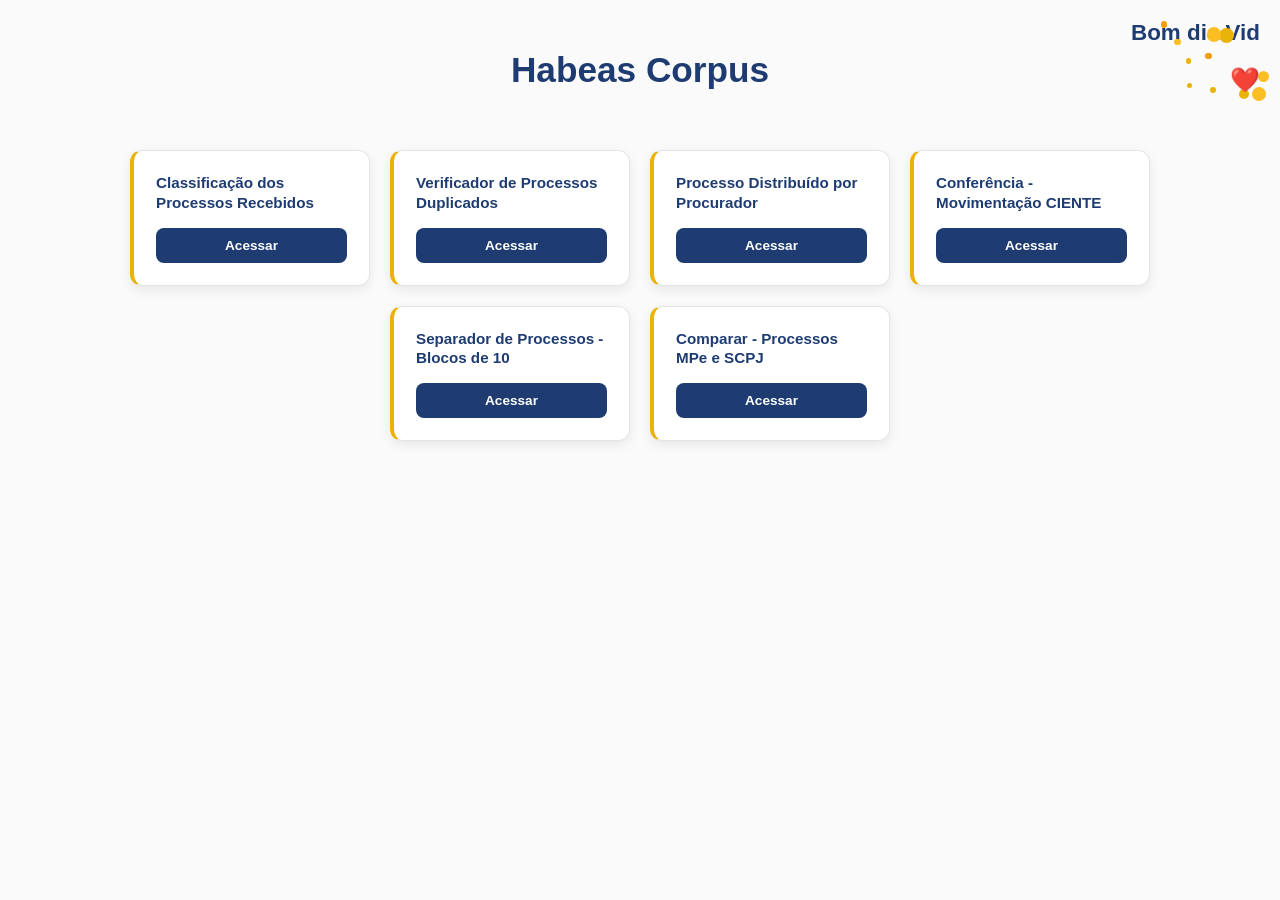
<file: index.html>
<!DOCTYPE html>
<html lang="pt-BR">
<head>
  <meta charset="UTF-8">
  <title>Painel de Acesso Interno</title>
  <style>
    :root {
      --primary: #1e3c72;
      --primary-dark: #16305c;
      --accent: #eab308;
      --accent-light: #fde047;
      --muted: #6b7280;
      --bg-page: #fafafa;
      --bg-card: #ffffff;
      --border: #e5e5e5;
    }

    * { margin: 0; padding: 0; box-sizing: border-box; }

    body {
      font-family: 'Inter', -apple-system, BlinkMacSystemFont, 'Segoe UI', sans-serif;
      background: var(--bg-page);
      text-align: center;
      padding: 50px 20px;
      min-height: 100vh;
      color: #333;
    }

    h1 {
      cursor: pointer;
      position: relative;
      display: inline-block;
      font-size: 2.2rem;
      color: var(--primary);
      margin-bottom: 40px;
      font-weight: 700;
    }

    h1::after {
      content: " ";
      position: absolute;
      bottom: -8px;
      left: 0;
      width: 0%;
      height: 3px;
      background: var(--accent);
      transition: width 0.3s;
    }

    h1:hover::after { width: 100%; }

    .natalia-container {
      position: fixed;
      top: 20px;
      right: 20px;
      z-index: 100;
      display: flex;
      flex-direction: column;
      align-items: flex-end;
      gap: 15px;
    }

    .natalia-flutuante {
      font-size: 1.4rem;
      font-weight: 700;
      color: var(--primary);
      animation: flutuar 3s ease-in-out infinite;
      opacity: 0;
      animation-fill-mode: forwards;
    }

    .estrelas {
      position: absolute;
      width: 100%;
      height: 100%;
      top: 0;
      left: 0;
    }

    .estrela {
      position: absolute;
      background-color: var(--accent);
      border-radius: 50%;
      animation: brilhar 2s infinite alternate;
    }

    .coracao {
      font-size: 1.5rem;
      animation: pulsar 1.5s ease-in-out infinite;
      margin-top: 5px;
      opacity: 0;
      animation-fill-mode: forwards;
    }

    .container {
      display: flex;
      flex-wrap: wrap;
      justify-content: center;
      gap: 20px;
      margin-top: 20px;
      perspective: 1000px;
      max-width: 1200px;
      margin-left: auto;
      margin-right: auto;
    }

    .card {
      background: var(--bg-card);
      padding: 22px;
      width: 240px;
      border-radius: 12px;
      box-shadow: 0 4px 12px rgba(0, 0, 0, 0.08);
      border: 1px solid var(--border);
      border-left: 4px solid var(--accent);
      transition: transform 0.3s, box-shadow 0.3s;
      opacity: 0;
      transform: translateY(30px);
      animation: aparecer 0.8s forwards;
      text-align: left;
    }

    .card:nth-child(1) { animation-delay: 0.2s; }
    .card:nth-child(2) { animation-delay: 0.4s; }
    .card:nth-child(3) { animation-delay: 0.6s; }

    .card:hover {
      transform: translateY(-8px);
      box-shadow: 0 12px 30px rgba(0, 0, 0, 0.15);
    }

    .card h3 {
      color: var(--primary);
      margin-bottom: 15px;
      font-size: 0.95rem;
      font-weight: 700;
      line-height: 1.3;
    }

    .card a {
      display: block;
      margin-top: 10px;
      text-decoration: none;
      color: #fff;
      background: var(--primary);
      padding: 10px;
      border-radius: 8px;
      transition: all 0.3s;
      font-weight: 600;
      font-size: 0.85rem;
      text-align: center;
    }

    .card a:hover {
      background: var(--accent);
      color: #1a1500;
      transform: scale(1.03);
    }

    .confete {
      position: fixed;
      width: 10px;
      height: 10px;
      opacity: 0;
      z-index: 99;
      pointer-events: none;
    }

    .mensagem-especial {
      position: fixed;
      bottom: 30px;
      left: 50%;
      transform: translateX(-50%);
      background: #fff;
      padding: 15px 25px;
      border-radius: 10px;
      box-shadow: 0 5px 25px rgba(0, 0, 0, 0.15);
      font-size: 1.1rem;
      color: var(--primary);
      font-weight: 700;
      z-index: 100;
      border: 2px solid var(--accent);
      opacity: 0;
      transition: opacity 0.3s;
    }

    .mensagem-especial.mostrar {
      animation: mostrarMensagem 3s forwards;
    }

    /* Botão oração - oculto
    .botao-oracao {
      display: inline-block;
      background: var(--primary);
      color: #fff;
      padding: 12px 30px;
      border-radius: 50px;
      font-size: 1rem;
      font-weight: 700;
      text-decoration: none;
      margin-top: 40px;
      border: 2px solid var(--accent);
      cursor: pointer;
      transition: all 0.3s;
      box-shadow: 0 6px 16px rgba(0, 0, 0, 0.12);
      position: relative;
      overflow: hidden;
      opacity: 0;
      animation: aparecerBotao 1s forwards;
      animation-delay: 1s;
    }

    .botao-oracao:hover {
      transform: translateY(-5px);
      box-shadow: 0 12px 25px rgba(0, 0, 0, 0.18);
      background: var(--primary-dark);
    }

    .modal-oracao {
      position: fixed;
      top: 0;
      left: 0;
      width: 100%;
      height: 100%;
      background: rgba(0, 0, 0, 0.7);
      display: flex;
      align-items: center;
      justify-content: center;
      z-index: 10000;
      padding: 20px;
      opacity: 0;
      animation: aparecerModal 0.5s forwards;
    }

    .conteudo-modal {
      background: var(--primary);
      color: var(--accent-light);
      padding: 40px;
      border-radius: 20px;
      max-width: 600px;
      border: 3px solid var(--accent);
      box-shadow: 0 20px 60px rgba(0, 0, 0, 0.4);
      text-align: center;
      transform: scale(0.9);
      animation: ampliarModal 0.5s forwards 0.3s;
    }
    */

    @keyframes flutuar {
      0%, 100% { transform: translateY(0); opacity: 1; }
      50% { transform: translateY(-10px); opacity: 1; }
    }

    @keyframes brilhar {
      0% { opacity: 0.3; transform: scale(0.8); }
      100% { opacity: 1; transform: scale(1); }
    }

    @keyframes pulsar {
      0% { transform: scale(1); opacity: 1; }
      50% { transform: scale(1.2); opacity: 1; }
      100% { transform: scale(1); opacity: 1; }
    }

    @keyframes aparecer {
      0% { opacity: 0; transform: translateY(30px); }
      100% { opacity: 1; transform: translateY(0); }
    }

    @keyframes aparecerBotao {
      0% { opacity: 0; transform: translateY(30px); }
      100% { opacity: 1; transform: translateY(0); }
    }

    @keyframes mostrarMensagem {
      0% { opacity: 0; transform: translateX(-50%) translateY(20px); }
      15% { opacity: 1; transform: translateX(-50%) translateY(0); }
      85% { opacity: 1; transform: translateX(-50%) translateY(0); }
      100% { opacity: 0; transform: translateX(-50%) translateY(20px); }
    }

    @keyframes voarConfete {
      0% { opacity: 1; transform: translateY(0) rotate(0deg); }
      100% { opacity: 0; transform: translateY(100vh) rotate(360deg); }
    }

    @keyframes aparecerModal {
      0% { opacity: 0; }
      100% { opacity: 1; }
    }

    @keyframes ampliarModal {
      0% { transform: scale(0.9); }
      100% { transform: scale(1); }
    }

    @keyframes cairPoeiraDourada {
      0% { transform: translateY(-100px) rotate(0deg); opacity: 0; }
      10% { opacity: 1; }
      100% { transform: translateY(100vh) rotate(360deg); opacity: 0; }
    }

    @media (max-width: 768px) {
      h1 { font-size: 1.6rem; }
      .card { width: 100%; max-width: 320px; }
    }
  </style>
</head>
<body>
  <div class="natalia-container">
    <div class="natalia-flutuante">Bom dia Vidaaa!</div>
    <div class="estrelas" id="estrelas"></div>
    <div class="coracao">❤️</div>
  </div>

  <h1 onclick="toggleExtrair()">Habeas Corpus</h1>

  <div class="container">

    <div class="card">
      <h3>Classificação dos Processos Recebidos</h3>
      <a href="recebidos-atualizados-cancelados.html" target="_blank">Acessar</a>
    </div>

    <div class="card">
      <h3>Verificador de Processos Duplicados</h3>
      <a href="duplicados.html" target="_blank">Acessar</a>
    </div>

    <div class="card">
      <h3>Processo Distribuído por Procurador</h3>
      <a href="distribuicao-por-pj.html" target="_blank">Acessar</a>
    </div>

    <div class="card">
      <h3>Conferência - Movimentação CIENTE</h3>
      <a href="separador-ciente.html" target="_blank">Acessar</a>
    </div>

    <div class="card">
      <h3>Separador de Processos - Blocos de 10</h3>
      <a href="blocos10.html" target="_blank">Acessar</a>
    </div>

    <div class="card">
      <h3>Comparar - Processos MPe e SCPJ</h3>
      <a href="Comparar-MPe-e-SCPJ.html" target="_blank">Acessar</a>
    </div>

  </div>

  <div id="mensagemDia" class="mensagem-especial">Tenha um dia Iluminado ✨</div>

  <!-- Botão Oração da manhã - oculto
  <button class="botao-oracao" onclick="fazerOracao()">
    Oração da manhã
  </button>
  -->

  <script>
    function toggleExtrair() {
      mostrarMensagemDia();
      criarConfetes();
    }

    function mostrarMensagemDia() {
      const mensagem = document.getElementById("mensagemDia");
      mensagem.classList.remove("mostrar");
      void mensagem.offsetWidth;
      mensagem.classList.add("mostrar");
      setTimeout(() => {
        mensagem.classList.remove("mostrar");
      }, 3000);
    }

    function criarEstrelasNatalia() {
      const estrelasContainer = document.getElementById('estrelas');
      const cores = ['#eab308', '#fbbf24', '#f59e0b', '#fde047', '#facc15'];

      for (let i = 0; i < 12; i++) {
        const estrela = document.createElement('div');
        estrela.classList.add('estrela');
        estrela.style.left = `${Math.random() * 100}%`;
        estrela.style.top = `${Math.random() * 100}%`;
        const tamanho = Math.random() * 10 + 5;
        estrela.style.width = `${tamanho}px`;
        estrela.style.height = `${tamanho}px`;
        estrela.style.backgroundColor = cores[Math.floor(Math.random() * cores.length)];
        estrela.style.animationDelay = `${Math.random() * 2}s`;
        estrelasContainer.appendChild(estrela);
      }
    }

    function criarConfetes() {
      const cores = ['#eab308', '#fbbf24', '#f59e0b', '#fde047', '#1e3c72', '#2a5298'];

      for (let i = 0; i < 50; i++) {
        const confete = document.createElement('div');
        confete.classList.add('confete');
        const posX = Math.random() * window.innerWidth;
        const cor = cores[Math.floor(Math.random() * cores.length)];
        const tamanho = Math.random() * 10 + 5;
        const duracao = Math.random() * 3 + 2;
        const atraso = Math.random() * 0.5;
        const forma = Math.random() > 0.5 ? '50%' : '0';

        confete.style.left = `${posX}px`;
        confete.style.top = `-20px`;
        confete.style.backgroundColor = cor;
        confete.style.width = `${tamanho}px`;
        confete.style.height = `${tamanho}px`;
        confete.style.borderRadius = forma;
        confete.style.animation = `voarConfete ${duracao}s ease-in ${atraso}s forwards`;

        document.body.appendChild(confete);
        setTimeout(() => confete.remove(), (duracao + atraso) * 1000);
      }
    }

    function entradaNatalia() {
      const nome = document.querySelector('.natalia-flutuante');
      let texto = nome.textContent;
      nome.textContent = '';
      let i = 0;
      const digitar = setInterval(() => {
        if (i < texto.length) {
          nome.textContent += texto.charAt(i);
          i++;
        } else {
          clearInterval(digitar);
        }
      }, 100);
    }

    /* Função Oração da manhã - oculta
    function fazerOracao() {
      const oracao = `Senhor Deus Todo-Poderoso,

Em nome de Jesus Cristo, clamo pela proteção do Salmo 91.
Cobre-me com Tuas asas poderosas,
Guarda-me em todos os meus caminhos,
Livra-me de todo mal e perigo.

Que Teus anjos me sustentem em suas mãos,
E que em Ti eu encontre meu refúgio e fortaleza.
Amém.`;

      const modal = document.createElement('div');
      modal.className = 'modal-oracao';

      const conteudoModal = document.createElement('div');
      conteudoModal.className = 'conteudo-modal';

      conteudoModal.innerHTML = `
        <h2 style="color: #fde047; margin-bottom: 30px;">Oração da manhã</h2>
        <div style="white-space: pre-line; font-size: 1.1rem; line-height: 1.6; margin-bottom: 30px; text-align: left;">${oracao}</div>
        <button onclick="fecharOracao()" style="
          background: #eab308;
          color: #1a1500;
          border: none;
          padding: 12px 30px;
          border-radius: 50px;
          font-size: 1rem;
          font-weight: bold;
          cursor: pointer;
          transition: all 0.3s;
        ">Amém</button>
      `;

      modal.appendChild(conteudoModal);
      document.body.appendChild(modal);

      for (let i = 0; i < 30; i++) {
        setTimeout(() => criarParticulaDourada(modal), i * 50);
      }
    }

    function fecharOracao() {
      const modal = document.querySelector('.modal-oracao');
      if (modal) modal.remove();
    }

    function criarParticulaDourada(container) {
      const particula = document.createElement('div');
      particula.style.position = 'absolute';
      particula.style.width = '8px';
      particula.style.height = '8px';
      particula.style.background = '#eab308';
      particula.style.borderRadius = '50%';
      particula.style.left = `${Math.random() * 100}%`;
      particula.style.top = '0';
      particula.style.animation = `cairPoeiraDourada ${Math.random() * 2 + 1}s linear forwards`;
      particula.style.boxShadow = '0 0 10px #eab308';
      container.appendChild(particula);
      setTimeout(() => { if (particula.parentNode) particula.remove(); }, 2000);
    }
    */

    document.addEventListener('DOMContentLoaded', function() {
      criarEstrelasNatalia();
      entradaNatalia();
      setTimeout(criarConfetes, 1000);
    });
  </script>
</body>
</html>
</file>
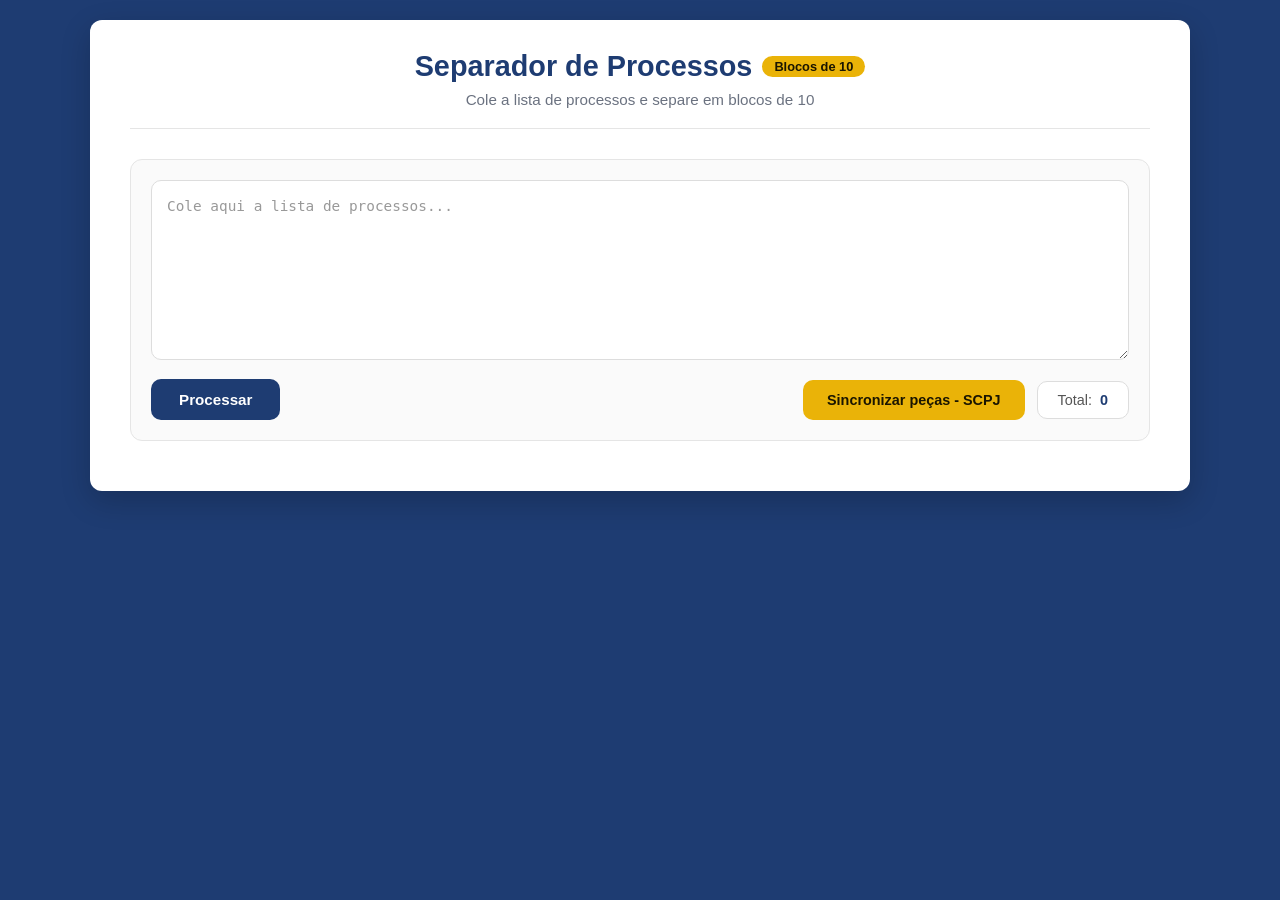
<file: blocos10.html>
<!DOCTYPE html>
<html lang="pt-BR">
<head>
    <meta charset="UTF-8" />
    <meta name="viewport" content="width=device-width, initial-scale=1.0"/>
    <title>Separador de Processos em Blocos de 10</title>
    <link rel="stylesheet" href="estilos-blocos.css">
</head>
<body>

<div class="container">

    <header>
        <h1>Separador de Processos <span class="badge">Blocos de 10</span></h1>
        <p class="subtitulo">Cole a lista de processos e separe em blocos de 10</p>
    </header>

    <div class="card-input">
        <textarea id="entrada" placeholder="Cole aqui a lista de processos..."></textarea>

        <div class="toolbar">
            <button class="btn-principal" onclick="processar()">
                Processar
            </button>
            <div class="toolbar-right">
                <a class="btn-secundario" href="https://aplicacao.mpmg.mp.br/scpj/f/t/gedoc/atualizarpecasman" target="_blank">
                    Sincronizar peças - SCPJ
                </a>
                <div class="total-badge">
                    Total: <strong id="contador">0</strong>
                </div>
            </div>
        </div>
    </div>

    <div id="saida" class="bloco-grid"></div>

</div>

<div id="toast" class="toast">Copiado!</div>

<script>
    function processar() {
        const entrada = document.getElementById("entrada");
        const texto = entrada.value;

        const regex = /\d\.\d{4}\.\d{2}\.\d{3}\-\d\/\d{3}|\d\.\d{4}\.\d{2}\.\d{3}\.\d-\d\/\d{3}|\d\.\d{4}\.\d{2}\.\d{3}\.\d{3}\-\d\/\d{3}/g;

        let processos = texto.match(regex) || [];

        document.getElementById("contador").textContent = processos.length;

        const saida = document.getElementById("saida");
        let html = "";

        for (let i = 0; i < processos.length; i += 10) {
            const bloco = processos.slice(i, i + 10).join(";");
            const numero = Math.floor(i / 10) + 1;
            const blocoEscapado = bloco.replace(/`/g, '\\`').replace(/\$/g, '\\$');

            html += `
                <div class="bloco">
                    <div class="bloco-header">
                        <span class="bloco-titulo">Bloco ${numero}</span>
                        <button class="btn-copy" onclick="copiar('${blocoEscapado}')">
                            Copiar
                        </button>
                    </div>
                    <div class="resultado">${bloco}</div>
                </div>
            `;
        }

        saida.innerHTML = html || `<p class="vazio">Nenhum processo encontrado.</p>`;
    }

    function copiar(texto) {
        navigator.clipboard.writeText(texto).then(mostrarToast).catch(() => {
            const area = document.createElement("textarea");
            area.value = texto;
            document.body.appendChild(area);
            area.select();
            document.execCommand("copy");
            document.body.removeChild(area);
            mostrarToast();
        });
    }

    function mostrarToast() {
        const toast = document.getElementById("toast");
        toast.classList.add("show");
        clearTimeout(window._toastTimer);
        window._toastTimer = setTimeout(() => toast.classList.remove("show"), 2000);
    }

    document.getElementById("entrada").addEventListener("keydown", function(e) {
        if ((e.ctrlKey || e.metaKey) && e.key === "Enter") processar();
    });
</script>

</body>
</html>
</file>
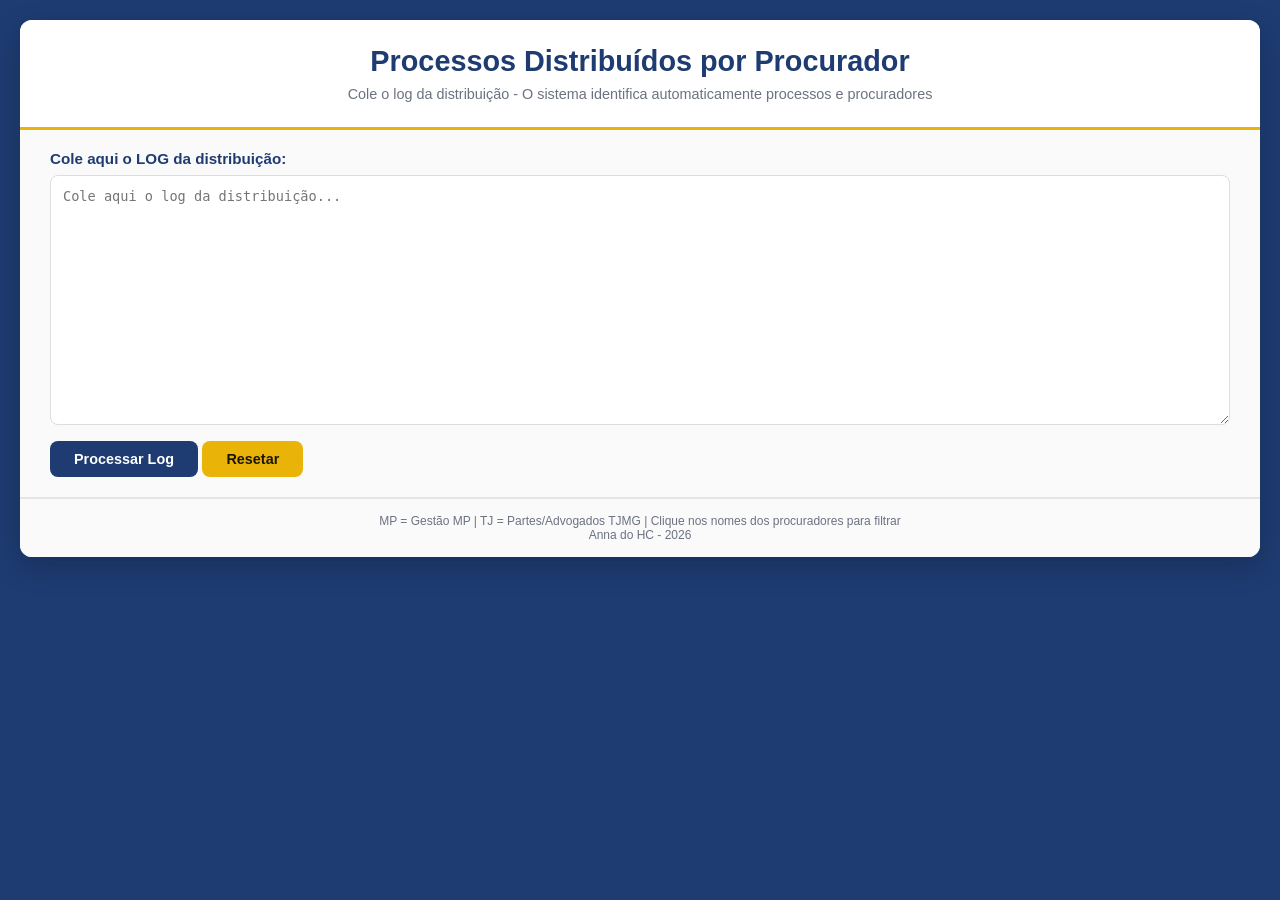
<file: distribuicao-por-pj.html>
<!DOCTYPE html>
<html lang="pt-br">
<head>
    <meta charset="UTF-8">
    <meta name="viewport" content="width=device-width, initial-scale=1.0">
    <title>Distribuidor de HC - Sistema Dinâmico</title>
    <style>
        :root {
            --primary: #1e3c72;
            --primary-dark: #16305c;
            --accent: #eab308;
            --accent-light: #fde047;
            --muted: #6b7280;
            --bg-page: #1e3c72;
            --bg-card: #ffffff;
            --bg-inner: #fafafa;
            --border: #e5e5e5;
            --danger: #b03a2e;
            --ok: #2c7a4b;
        }

        * {
            box-sizing: border-box;
            margin: 0;
            padding: 0;
        }

        body {
            font-family: 'Inter', -apple-system, BlinkMacSystemFont, 'Segoe UI', sans-serif;
            background: var(--bg-page);
            padding: 20px;
            color: #333;
        }

        .container {
            max-width: 1600px;
            margin: 0 auto;
        }

        .card {
            background: var(--bg-card);
            border-radius: 12px;
            box-shadow: 0 10px 30px rgba(0, 0, 0, 0.2);
            margin-bottom: 20px;
            overflow: hidden;
        }

        .header {
            background: var(--bg-card);
            color: var(--primary);
            padding: 25px 30px;
            border-bottom: 3px solid var(--accent);
            text-align: center;
        }

        .header h1 {
            margin: 0;
            font-size: 1.8rem;
            font-weight: 700;
        }

        .header p {
            margin: 8px 0 0;
            color: var(--muted);
            font-size: 0.9rem;
        }

        .log-area {
            padding: 20px 30px;
            border-bottom: 1px solid var(--border);
            background: var(--bg-inner);
        }

        .log-area label {
            font-weight: 600;
            display: block;
            margin-bottom: 8px;
            color: var(--primary);
            font-size: 0.95rem;
        }

        .log-textarea {
            width: 100%;
            height: 250px;
            padding: 12px;
            font-family: 'Consolas', 'Monaco', monospace;
            font-size: 0.85rem;
            border: 1px solid #ddd;
            border-radius: 8px;
            resize: vertical;
            background: #fff;
            color: #333;
            transition: 0.2s;
        }

        .log-textarea:focus {
            outline: none;
            border-color: var(--primary);
            box-shadow: 0 0 0 3px rgba(30, 60, 114, 0.1);
        }

        .btn-processar {
            background: var(--primary);
            color: white;
            border: none;
            padding: 10px 24px;
            border-radius: 8px;
            font-size: 0.9rem;
            font-weight: 700;
            cursor: pointer;
            margin-top: 12px;
            transition: 0.2s;
        }

        .btn-processar:hover {
            background: var(--primary-dark);
            transform: translateY(-1px);
        }

        .btn-exemplo {
            background: var(--accent);
            color: #1a1500;
        }

        .btn-exemplo:hover {
            background: var(--accent-light);
        }

        .stats-bar {
            background: var(--bg-inner);
            padding: 14px 20px;
            display: flex;
            gap: 12px;
            flex-wrap: wrap;
            font-size: 0.85rem;
            border-bottom: 1px solid var(--border);
        }

        .stat-item {
            background: #fff;
            padding: 6px 14px;
            border-radius: 20px;
            border: 1px solid var(--border);
            border-left: 3px solid var(--primary);
        }

        .stat-label {
            font-weight: 600;
            color: var(--primary);
        }

        .filtros {
            padding: 15px 20px;
            background: #fff;
            border-bottom: 1px solid var(--border);
            display: flex;
            gap: 15px;
            flex-wrap: wrap;
            align-items: center;
            justify-content: space-between;
        }

        .search-box {
            flex: 2;
            min-width: 200px;
        }

        .search-box input {
            width: 100%;
            padding: 10px 15px;
            border: 1px solid #ddd;
            border-radius: 8px;
            font-size: 0.9rem;
            transition: 0.2s;
        }

        .search-box input:focus {
            outline: none;
            border-color: var(--primary);
            box-shadow: 0 0 0 3px rgba(30, 60, 114, 0.1);
        }

        .filter-group select {
            padding: 10px 15px;
            border: 1px solid #ddd;
            border-radius: 8px;
            background: white;
            min-width: 250px;
            font-size: 0.9rem;
            cursor: pointer;
        }

        .filter-group select:focus {
            outline: none;
            border-color: var(--primary);
        }

        .procuradores-grid {
            padding: 15px 20px;
            background: var(--bg-inner);
            border-bottom: 1px solid var(--border);
            display: flex;
            flex-wrap: wrap;
            gap: 8px;
        }

        .procurador-chip {
            background: #fff;
            border: 1px solid var(--border);
            padding: 5px 12px;
            border-radius: 20px;
            font-size: 0.78rem;
            font-weight: 500;
            display: inline-flex;
            align-items: center;
            gap: 8px;
        }

        .procurador-chip span {
            cursor: pointer;
            color: var(--primary);
        }

        .procurador-chip span:hover {
            text-decoration: underline;
        }

        .procurador-chip button {
            background: var(--primary);
            color: white;
            border: none;
            border-radius: 6px;
            padding: 3px 10px;
            font-size: 0.7rem;
            font-weight: 600;
            cursor: pointer;
            transition: 0.2s;
        }

        .procurador-chip button:hover {
            background: var(--primary-dark);
        }

        .table-wrapper {
            overflow-x: auto;
            max-height: 500px;
            overflow-y: auto;
        }

        table {
            width: 100%;
            border-collapse: collapse;
        }

        th {
            background: var(--primary);
            padding: 12px;
            text-align: left;
            font-weight: 600;
            font-size: 0.78rem;
            color: #fff;
            text-transform: uppercase;
            letter-spacing: 0.03em;
            position: sticky;
            top: 0;
            z-index: 10;
        }

        td {
            padding: 10px 12px;
            border-bottom: 1px solid var(--border);
            font-size: 0.82rem;
        }

        tr:hover {
            background: rgba(30, 60, 114, 0.04);
        }

        .processo-num {
            font-family: 'Consolas', 'Monaco', monospace;
            font-weight: 600;
            color: var(--primary);
            white-space: nowrap;
        }

        .link-buttons {
            display: flex;
            gap: 6px;
            flex-wrap: wrap;
        }

        .btn-link {
            display: inline-flex;
            align-items: center;
            gap: 4px;
            padding: 4px 10px;
            border-radius: 6px;
            text-decoration: none;
            font-size: 0.72rem;
            font-weight: 600;
            transition: 0.2s;
        }

        .btn-mp {
            background: var(--primary);
            color: white;
        }
        .btn-mp:hover { background: var(--primary-dark); }

        .btn-tj {
            background: var(--accent);
            color: #1a1500;
        }
        .btn-tj:hover { background: var(--accent-light); }

        .badge-prior {
            background: var(--danger);
            color: white;
            padding: 2px 8px;
            border-radius: 20px;
            font-size: 0.68rem;
            font-weight: 600;
        }

        .no-results {
            text-align: center;
            padding: 40px;
            color: var(--muted);
        }

        .footer {
            padding: 15px 20px;
            background: var(--bg-inner);
            font-size: 0.75rem;
            color: var(--muted);
            text-align: center;
            border-top: 1px solid var(--border);
        }

        ::-webkit-scrollbar { width: 10px; height: 10px; }
        ::-webkit-scrollbar-track { background: #f0f0f0; border-radius: 10px; }
        ::-webkit-scrollbar-thumb {
            background: var(--primary);
            border-radius: 10px;
        }
        ::-webkit-scrollbar-thumb:hover { background: var(--primary-dark); }
    </style>
</head>
<body>
<div class="container">
    <div class="card">
        <div class="header">
            <h1>Processos Distribuídos por Procurador</h1>
            <p>Cole o log da distribuição - O sistema identifica automaticamente processos e procuradores</p>
        </div>

        <div class="log-area">
            <label>Cole aqui o LOG da distribuição:</label>
            <textarea id="logInput" class="log-textarea" placeholder="Cole aqui o log da distribuição..."></textarea>
            <div>
                <button class="btn-processar" onclick="processarLog()">Processar Log</button>
                <button class="btn-processar btn-exemplo" onclick="resetarSistema()">Resetar</button>
            </div>
        </div>

        <div id="resultados" style="display: none;">
            <div class="stats-bar" id="statsBar"></div>

            <div class="procuradores-grid" id="procuradoresGrid"></div>

            <div class="filtros">
                <div class="search-box">
                    <input type="text" id="searchInput" placeholder="Buscar por número do processo...">
                </div>
                <div class="filter-group">
                    <select id="procuradorFilter">
                        <option value="">Todos os procuradores</option>
                    </select>
                </div>
            </div>

            <div class="table-wrapper">
                <table id="processosTable">
                    <thead>
                        <tr>
                            <th>Nº Processo</th>
                            <th>Tipo</th>
                            <th>Prioridade</th>
                            <th>Procurador(a)</th>
                            <th>Links</th>
                        </tr>
                    </thead>
                    <tbody id="tableBody"></tbody>
                </table>
            </div>
        </div>

        <div class="footer">
            MP = Gestão MP | TJ = Partes/Advogados TJMG | Clique nos nomes dos procuradores para filtrar
            <br>Anna do HC - 2026
        </div>
    </div>
</div>

<script>
    let processos = [];

    function numeroParaLink(numero) {
        let limpo = numero.replace(/\./g, '').replace(/-/g, '').replace(/\//g, '');
        if (limpo.length > 17) limpo = limpo.substring(0, 17);
        while (limpo.length < 17) limpo = '0' + limpo;
        return limpo;
    }

    function gerarLinkMP(numero) {
        let numLimpo = numeroParaLink(numero);
        return `https://aplicacao.mpmg.mp.br/pareceres/processoParecerPesquisar.do?numProcessoCorrente=0${numLimpo}`;
    }

    function gerarLinkTJ(numero) {
        let numLimpo = numeroParaLink(numero);
        return `https://www4.tjmg.jus.br/juridico/sf/proc_partes_advogados2.jsp?listaProcessos=${numLimpo}`;
    }

    function normalizarProcurador(nome) {
        return nome
            .toUpperCase()
            .replace(/\s*-\s*HC/g, '')
            .replace(/\s*DEPEND/g, '')
            .replace(/\s*PREVEN.*/g, '')
            .replace(/\s*DILIG.*/g, '')
            .replace(/\d{4}-\d{2}-\d{2}.*/, '')
            .replace(/\s+/g, ' ')
            .trim();
    }

    function processarLog() {
        const logText = document.getElementById('logInput').value;
        if (!logText.trim()) {
            alert('Cole o log da distribuição primeiro!');
            return;
        }

        const linhas = logText.split('\n');
        processos = [];

        const regex = /(\d+\.\d+\.\d+\.\d+\.\d+-\d+\/\d+).*->\s*([A-Z\s\-]+)/i;

        for (let linha of linhas) {
            linha = linha.trim();
            if (!linha) continue;

            const match = linha.match(regex);
            if (match) {
                let numero = match[1];
                let tipo = "HABEAS CORPUS";
                let procurador = match[2];

                procurador = procurador.replace(/\s+\d{4}-\d{2}-\d{2}.*$/, '').trim();
                procurador = normalizarProcurador(procurador);

                let prioridade = tipo.toUpperCase().includes('RP') || linha.toUpperCase().includes('PRIOR:TRUE');

                processos.push({
                    numero: numero,
                    tipo: tipo,
                    prioridade: prioridade,
                    procurador: procurador
                });
            } else {
                const regexSimples = /(\d+\.\d+\.\d+\.\d+\.\d+-\d+\/\d+)\s*->\s*([A-Z\s]+(?:-?\s*HC)?)/i;
                const match2 = linha.match(regexSimples);
                if (match2) {
                    processos.push({
                        numero: match2[1],
                        tipo: "HABEAS CORPUS",
                        prioridade: false,
                        procurador: match2[2].replace(/\s+\d{4}-\d{2}-\d{2}.*$/, '').trim()
                    });
                }
            }
        }

        if (processos.length === 0) {
            alert('Nenhum processo identificado. Verifique se o log está no formato correto.\n\nFormato esperado:\n1.0000.26.XXX.X-XX/000 - TIPO -> NOME DO PROCURADOR');
            return;
        }

        document.getElementById('resultados').style.display = 'block';
        atualizarEstatisticas();
        popularFiltros();
        renderizarTabela();
    }

    function atualizarEstatisticas() {
        const totalProcessos = processos.length;
        const procuradoresUnicos = [...new Set(processos.map(p => p.procurador))];
        const totalProcuradores = procuradoresUnicos.length;
        const prioritarios = processos.filter(p => p.prioridade).length;

        let contagem = {};
        processos.forEach(p => {
            contagem[p.procurador] = (contagem[p.procurador] || 0) + 1;
        });

        let statsHtml = `
            <span class="stat-item"><span class="stat-label">Total de processos:</span> ${totalProcessos}</span>
            <span class="stat-item"><span class="stat-label">Procuradores:</span> ${totalProcuradores}</span>
            <span class="stat-item"><span class="stat-label">Prioritários:</span> ${prioritarios}</span>
            <span class="stat-item"><span class="stat-label">Data:</span> ${new Date().toLocaleDateString('pt-BR')}</span>
        `;

        let topProcurador = Object.entries(contagem).sort((a,b) => b[1] - a[1])[0];
        if (topProcurador) {
            statsHtml += `<span class="stat-item"><span class="stat-label">Mais processos:</span> ${topProcurador[0].substring(0,30)} (${topProcurador[1]})</span>`;
        }

        document.getElementById('statsBar').innerHTML = statsHtml;
    }

    function popularFiltros() {
        const procuradores = [...new Set(processos.map(p => p.procurador))].sort();

        const select = document.getElementById('procuradorFilter');
        select.innerHTML = '<option value="">Todos os procuradores</option>' +
            procuradores.map(p => `<option value="${p}">${p} (${processos.filter(pr => pr.procurador === p).length})</option>`).join('');

        const grid = document.getElementById('procuradoresGrid');

        grid.innerHTML = procuradores.map(p => {
            const qtd = processos.filter(pr => pr.procurador === p).length;
            return `
                <div class="procurador-chip">
                    <span onclick="filtrarPorProcurador('${p}')">
                        ${p.length > 30 ? p.substring(0,27)+'...' : p} (${qtd})
                    </span>
                    <button onclick="copiarProcessos('${p}')">Copiar</button>
                </div>
            `;
        }).join('');
    }

    function filtrarPorProcurador(nome) {
        const select = document.getElementById('procuradorFilter');
        select.value = nome;
        renderizarTabela();
        document.querySelector('.table-wrapper').scrollIntoView({ behavior: 'smooth', block: 'start' });
    }

    function copiarProcessos(procurador) {
        const lista = processos
            .filter(p => p.procurador === procurador)
            .map(p => p.numero)
            .join('\n');

        navigator.clipboard.writeText(lista)
            .then(() => {
                alert(`Copiado!\n\n${lista.split('\n').length} processos de:\n${procurador}`);
            })
            .catch(() => {
                alert('Erro ao copiar');
            });
    }

    function resetarSistema() {
        if (!confirm('Deseja realmente resetar tudo?')) return;

        processos = [];
        document.getElementById('logInput').value = '';
        document.getElementById('searchInput').value = '';
        document.getElementById('procuradorFilter').innerHTML = '<option value="">Todos</option>';
        document.getElementById('tableBody').innerHTML = '';
        document.getElementById('statsBar').innerHTML = '';
        document.getElementById('procuradoresGrid').innerHTML = '';
        document.getElementById('resultados').style.display = 'none';
    }

    function renderizarTabela() {
        const filtroTexto = document.getElementById('searchInput').value.toLowerCase();
        const filtroProcurador = document.getElementById('procuradorFilter').value;

        let filtrados = processos.filter(p => {
            let matchTexto = filtroTexto === '' || p.numero.toLowerCase().includes(filtroTexto);
            let matchProcurador = filtroProcurador === '' || p.procurador === filtroProcurador;
            return matchTexto && matchProcurador;
        });

        const tbody = document.getElementById('tableBody');

        if (filtrados.length === 0) {
            tbody.innerHTML = '<tr><td colspan="5" class="no-results">Nenhum processo encontrado para este filtro</td></tr>';
            return;
        }

        tbody.innerHTML = filtrados.map(p => `
            <tr>
                <td class="processo-num">${p.numero}</td>
                <td>${p.tipo}</td>
                <td style="text-align:center">${p.prioridade ? '<span class="badge-prior">Prioritário</span>' : '—'}</td>
                <td><strong>${p.procurador}</strong></td>
                <td>
                    <div class="link-buttons">
                        <a href="${gerarLinkMP(p.numero)}" target="_blank" class="btn-link btn-mp" title="Abrir pareceres MP">MP</a>
                        <a href="${gerarLinkTJ(p.numero)}" target="_blank" class="btn-link btn-tj" title="Abrir partes/advogados TJ">TJ</a>
                    </div>
                </td>
            </tr>
        `).join('');
    }

    document.getElementById('searchInput').addEventListener('input', () => renderizarTabela());
    document.getElementById('procuradorFilter').addEventListener('change', () => renderizarTabela());
</script>
</body>
</html>
</file>
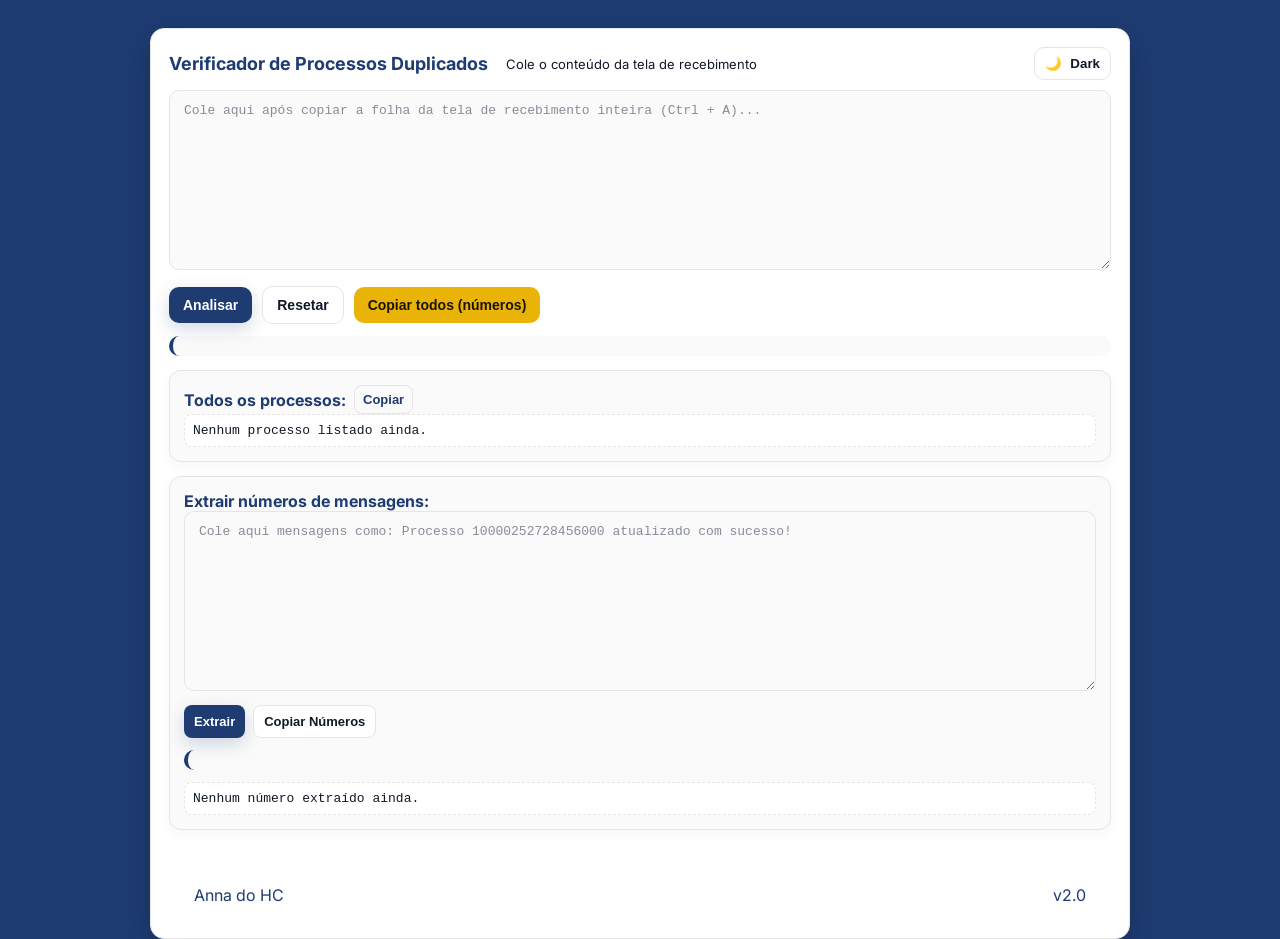
<file: duplicados.html>
<!DOCTYPE html>
<html lang="pt-BR">
<head>
  <meta charset="UTF-8" />
  <title>Verificador de Processos Duplicados — Light / Dark</title>

  <link href="https://fonts.googleapis.com/css2?family=Inter:wght@400;500;600;700&display=swap" rel="stylesheet">

  <style>
    :root{
      --primary-color: #1e3c72;
      --secondary-color: #2a5298;
      --accent-color: #eab308;
      --warning-color: #f59e0b;
      --error-color: #b03a2e;

      --bg-page: #1e3c72;
      --surface: #ffffff;
      --muted: #6b7280;
      --text: #111827;
      --border-color: #e5e5e5;
      --shadow: 0 10px 30px rgba(0,0,0,0.2);
      --pre-bg: #fafafa;
      --btn-ghost-bg: #ffffff;
    }

    @media (prefers-color-scheme: dark) {
      :root {
        --primary-color: #eab308;
        --secondary-color: #ca8a04;
        --accent-color: #fde047;
        --bg-page: #0f0a00;
        --surface: #1e1b04;
        --muted: #a8a29e;
        --text: #fefce8;
        --border-color: rgba(234, 179, 8, 0.3);
        --shadow: 0 25px 50px -12px rgba(0, 0, 0, 0.5);
        --pre-bg: #14120a;
        --btn-ghost-bg: #14120a;
      }
    }

    :root[data-theme="dark"] {
      --primary-color: #eab308;
      --secondary-color: #ca8a04;
      --accent-color: #fde047;
      --bg-page: #0f0a00;
      --surface: #1e1b04;
      --muted: #a8a29e;
      --text: #fefce8;
      --border-color: rgba(234, 179, 8, 0.3);
      --shadow: 0 25px 50px -12px rgba(0, 0, 0, 0.5);
      --pre-bg: #14120a;
      --btn-ghost-bg: #14120a;
    }

    *{box-sizing: border-box;margin:0;padding:0}
    html,body{height:100%}
    body {
      font-family: 'Inter', system-ui, -apple-system, "Segoe UI", Roboto, "Helvetica Neue", Arial;
      margin: 0;
      min-height: 100vh;
      background: var(--bg-page);
      color: var(--text);
      display: flex;
      justify-content: center;
      align-items: flex-start;
      padding: 28px;
    }

    .wrap {
      width: 100%;
      max-width: 980px;
      background: var(--surface);
      border-radius: 14px;
      padding: 18px;
      box-shadow: var(--shadow);
      position: relative;
      border: 1px solid var(--border-color);
    }

    header.header {
      display:flex;
      gap:12px;
      align-items:center;
      justify-content:space-between;
      margin-bottom:10px;
    }

    .title {
      display:flex;
      gap:12px;
      align-items:center;
    }

    h2 {
      font-size: 18px;
      margin: 0;
      color: var(--primary-color);
      display: flex;
      align-items: center;
      gap: 8px;
    }

    .theme-toggle {
      display:inline-flex;
      align-items:center;
      gap:8px;
      padding:8px 10px;
      border-radius:10px;
      background: var(--btn-ghost-bg);
      border: 1px solid var(--border-color);
      cursor: pointer;
      color: var(--text);
      font-weight:600;
    }

    .theme-toggle:active { transform: translateY(1px) }

    textarea {
      width: 100%;
      min-height: 180px;
      padding: 12px 14px;
      border-radius: 10px;
      border: 1.5px solid var(--border-color);
      font-family: ui-monospace, "SFMono-Regular", Menlo, Monaco, monospace;
      font-size: 13px;
      resize: vertical;
      background: var(--pre-bg);
      color: var(--text);
      transition: box-shadow .18s, border-color .18s, background .18s;
    }

    textarea::placeholder { color: var(--muted); opacity: 0.8; }

    textarea:focus{
      outline: none;
      border-color: var(--accent-color);
      box-shadow: 0 6px 18px rgba(234,179,8,0.15);
    }

    .topo {
      margin-top: 12px;
      display:flex;
      gap:10px;
      flex-wrap:wrap;
      align-items:center;
    }

    .btn {
      padding: 10px 14px;
      border-radius: 10px;
      border: none;
      cursor: pointer;
      font-weight: 600;
      font-size: 14px;
      transition: transform .14s ease, box-shadow .14s;
      display: inline-flex;
      align-items: center;
      gap:8px;
    }
    .btn:active{ transform: translateY(1px); }

    .btn-primary {
      background: var(--primary-color);
      color: white;
      box-shadow: 0 6px 18px rgba(30,60,114,0.2);
    }
    :root[data-theme="dark"] .btn-primary,
    @media (prefers-color-scheme: dark) {
      /* nada */
    }
    .btn-primary:hover { background: var(--secondary-color); }

    .btn-ghost {
      background: var(--btn-ghost-bg);
      color: var(--text);
      border: 1px solid var(--border-color);
    }
    .btn-ghost:hover { border-color: var(--primary-color); color: var(--primary-color); }

    .btn-success {
      background: var(--accent-color);
      color: #1a1500;
    }
    .btn-success:hover { filter: brightness(1.1); }

    .small-btn { font-size: 13px; padding: 8px 10px; border-radius: 8px; }

    .bloco {
      background: var(--pre-bg);
      padding: 14px;
      margin-top: 14px;
      border-radius: 12px;
      box-shadow: 0 4px 14px rgba(15,23,42,0.04);
      border: 1px solid var(--border-color);
    }

    pre {
      white-space: pre-wrap;
      word-break: break-word;
      margin: 0;
      font-size: 13px;
      background: var(--surface);
      padding: 8px;
      border-radius: 8px;
      border: 1px dashed var(--border-color);
      color: var(--text);
    }

    .info {
      margin: 12px 0;
      font-size: 14px;
      background: var(--pre-bg);
      padding: 10px;
      border-radius: 10px;
      border-left: 4px solid var(--primary-color);
      color: var(--muted);
      white-space: pre-line;
    }

    .fixo {
      position: fixed;
      top: 24px;
      right: 24px;
      width: 340px;
      max-height: 360px;
      overflow: auto;
      background: var(--surface);
      border: 1px solid var(--border-color);
      border-radius: 10px;
      padding: 12px;
      box-shadow: 0 12px 40px rgba(2,6,23,0.2);
      z-index: 999;
      transition: transform .18s ease, opacity .18s;
    }

    .fixo h3 { margin:0 0 10px 0; font-size:16px; color: var(--error-color); display:flex; justify-content:space-between; align-items:center; gap:8px; }
    .copiar {
      font-size: 12px;
      padding: 6px 10px;
      border-radius: 8px;
      border: none;
      cursor: pointer;
      background: var(--primary-color);
      color: white;
    }
    .copiar:hover { background: var(--secondary-color); }

    .copy-inline {
      float: right;
      background: transparent;
      border: 1px solid var(--border-color);
      padding: 6px 8px;
      border-radius: 8px;
      cursor: pointer;
      color: var(--primary-color);
      font-weight: 600;
    }

    .hidden { display: none !important; opacity: 0; transform: translateY(6px); }

    @media (max-width: 880px){
      .fixo { position: static; width: 100%; max-height: 260px; margin-top: 12px; }
      body { padding: 16px; }
    }

    .footer {
      margin-top: 40px;
      display: flex;
      justify-content: center;
    }

    .footer-content {
      width: 100%;
      max-width: 1400px;
      padding: 15px 25px;
      border-radius: 16px;
      display: flex;
      justify-content: space-between;
      align-items: center;
      color: var(--primary-color);
    }

    .footer-left,
    .footer-right {
      display: flex;
      align-items: center;
      gap: 10px;
    }

    .footer-left i { color: var(--error-color); }
    .footer-right i { color: var(--accent-color); }
  </style>
</head>
<body>
  <div class="wrap" id="wrap">
    <header class="header">
      <div class="title">
        <h2>Verificador de Processos Duplicados</h2>
        <div class="muted" style="font-size:13px;margin-left:6px;">Cole o conteúdo da tela de recebimento</div>
      </div>

      <div>
        <button id="themeToggle" class="theme-toggle" aria-pressed="false" title="Alternar tema">
          <span id="themeIcon">🌙</span>
          <span id="themeLabel">Dark</span>
        </button>
      </div>
    </header>

    <textarea id="entrada" placeholder="Cole aqui após copiar a folha da tela de recebimento inteira (Ctrl + A)..."></textarea>

    <div class="topo">
      <button class="btn btn-primary" onclick="analisar()">Analisar</button>
      <button id="resetButton" class="btn btn-ghost" onclick="resetForm()">Resetar</button>
      <button class="btn btn-success" onclick="copiarTodos()">Copiar todos (números)</button>
    </div>

    <div class="info" id="info"></div>

    <!-- BLOCO FIXO DOS DUPLICADOS -->
    <div class="fixo hidden" id="fixoDuplicados" aria-live="polite">
      <h3>Duplicados <button class="copiar" onclick="copiarDuplicados()">Copiar</button></h3>
      <pre id="duplicados">Nenhum duplicado encontrado.</pre>
    </div>

    <!-- BLOCO LISTA COMPLETA -->
    <div class="bloco" aria-live="polite">
      <h2 style="font-size:16px; color:var(--primary-color);">Todos os processos:
        <button class="copy-inline small-btn" onclick="copiarTodos()">Copiar</button>
      </h2>
      <pre id="unicos">Nenhum processo listado ainda.</pre>
    </div>

    <!-- EXTRAÇÃO DE MENSAGENS -->
    <div class="bloco">
      <h2 style="font-size:16px; color:var(--primary-color);">Extrair números de mensagens:</h2>

      <textarea id="entradaMensagens" placeholder="Cole aqui mensagens como: Processo 10000252728456000 atualizado com sucesso!"></textarea>

      <div style="margin-top:10px;display:flex;gap:8px;flex-wrap:wrap;">
        <button class="btn btn-primary small-btn" onclick="extrairMensagens()">Extrair</button>
        <button class="btn btn-ghost small-btn" onclick="copiarMensagens()">Copiar Números</button>
      </div>

      <div class="info" id="infoMensagens"></div>
      <pre id="saidaMensagens">Nenhum número extraído ainda.</pre>
    </div>

    <footer class="footer">
      <div class="footer-content">
        <div class="footer-left">
          <span>Anna do HC</span>
        </div>
        <div class="footer-right">
          <span>v2.0</span>
        </div>
      </div>
    </footer>

  </div>

  <script>
    const root = document.documentElement;
    const themeToggle = document.getElementById('themeToggle');
    const themeIcon = document.getElementById('themeIcon');
    const themeLabel = document.getElementById('themeLabel');

    function applyTheme(theme) {
      if (theme === 'dark') {
        root.setAttribute('data-theme', 'dark');
        themeIcon.textContent = '☀️';
        themeLabel.textContent = 'Light';
        themeToggle.setAttribute('aria-pressed', 'true');
      } else {
        root.removeAttribute('data-theme');
        themeIcon.textContent = '🌙';
        themeLabel.textContent = 'Dark';
        themeToggle.setAttribute('aria-pressed', 'false');
      }
    }

    (function initTheme() {
      const saved = localStorage.getItem('vc_theme');
      if (saved === 'dark') {
        applyTheme('dark');
      } else if (saved === 'light') {
        applyTheme('light');
      } else {
        const prefersDark = window.matchMedia && window.matchMedia('(prefers-color-scheme: dark)').matches;
        applyTheme(prefersDark ? 'dark' : 'light');
      }
    })();

    themeToggle.addEventListener('click', () => {
      const current = root.getAttribute('data-theme') === 'dark' ? 'dark' : 'light';
      const next = current === 'dark' ? 'light' : 'dark';
      applyTheme(next);
      localStorage.setItem('vc_theme', next);
    });

    let duplicadosNumeros = [];
    let numerosExtraidos = [];

    function analisar() {
      const texto = document.getElementById("entrada").value || "";
      const regex = /\d{1,2}\.\d{4}\.\d{2}\.\d{3}\.\d{3}-\d\/\d{3}/g;
      const encontrados = texto.match(regex) || [];

      const contagem = {};
      encontrados.forEach(num => {
        contagem[num] = (contagem[num] || 0) + 1;
      });

      const unicos = Object.keys(contagem);
      duplicadosNumeros = unicos.filter(num => contagem[num] > 1);

      const total = encontrados.length;
      const duplicadosTotal = duplicadosNumeros.reduce((acc, num) => acc + (contagem[num] - 1), 0);
      const infoTexto = `
Total colado: ${total}
Processos únicos: ${unicos.length}
Duplicados: ${duplicadosNumeros.length} (${duplicadosTotal} repetições)
      `;
      document.getElementById("info").innerText = infoTexto.trim();

      const todos = unicos.length > 0 ? unicos.map(num => `${num} (x${contagem[num]})`).join("\n") : "Nenhum processo listado ainda.";
      document.getElementById("unicos").innerText = todos;

      if (duplicadosNumeros.length > 0) {
        const duplicadosTexto = duplicadosNumeros.map(num => `${num} (x${contagem[num]})`).join("\n");
        document.getElementById("duplicados").innerText = duplicadosTexto;
        document.getElementById("fixoDuplicados").classList.remove('hidden');
      } else {
        document.getElementById("duplicados").innerText = "Nenhum duplicado encontrado.";
        document.getElementById("fixoDuplicados").classList.add('hidden');
      }

      const infoEl = document.getElementById("info");
      if (infoEl) infoEl.scrollIntoView({behavior: 'smooth', block: 'center'});
    }

    function copiarDuplicados() {
      if (!Array.isArray(duplicadosNumeros) || duplicadosNumeros.length === 0) {
        alert("Não há duplicados para copiar.");
        return;
      }
      const limpos = duplicadosNumeros.map(n => n.replace(/\D/g, ""));
      const texto = limpos.join("\n");
      navigator.clipboard.writeText(texto).then(() => {
        alert("Duplicados copiados (apenas números)!");
      }).catch(()=>{ alert("Falha ao copiar."); });
    }

    function resetForm() {
      document.getElementById("entrada").value = "";
      document.getElementById("entradaMensagens").value = "";
      document.getElementById("info").innerText = "";
      document.getElementById("unicos").innerText = "Nenhum processo listado ainda.";
      document.getElementById("duplicados").innerText = "Nenhum duplicado encontrado.";
      document.getElementById("saidaMensagens").innerText = "Nenhum número extraído ainda.";
      document.getElementById("infoMensagens").innerText = "";
      document.getElementById("fixoDuplicados").classList.add('hidden');

      duplicadosNumeros = [];
      numerosExtraidos = [];

      window.scrollTo({top: 0, behavior: 'smooth'});
    }

    function extrairMensagens() {
      const texto = document.getElementById("entradaMensagens").value || "";
      const encontrados = texto.match(/\d{5,}/g) || [];
      numerosExtraidos = Array.from(encontrados);

      if (numerosExtraidos.length > 0) {
        document.getElementById("saidaMensagens").innerText = numerosExtraidos.join("\n");
        document.getElementById("infoMensagens").innerText = `Total de números extraídos: ${numerosExtraidos.length}`;
      } else {
        document.getElementById("saidaMensagens").innerText = "Nenhum número encontrado.";
        document.getElementById("infoMensagens").innerText = "";
      }
    }

    function copiarMensagens() {
      if (!Array.isArray(numerosExtraidos) || numerosExtraidos.length === 0) {
        alert("Nenhum número para copiar.");
        return;
      }
      navigator.clipboard.writeText(numerosExtraidos.join("\n")).then(() => {
        alert("Números copiados!");
      }).catch(()=>{ alert("Falha ao copiar."); });
    }

    function copiarTodos() {
      const texto = document.getElementById("unicos").innerText;
      if (!texto || texto.trim()==="" || texto.includes("Nenhum processo")) {
        alert("Não há processos para copiar.");
        return;
      }
      const somenteNumeros = texto.split("\n").map(linha => linha.split(" ")[0]);
      navigator.clipboard.writeText(somenteNumeros.join("\n")).then(() => {
        alert("Todos os números copiados (sem contagem)!");
      }).catch(()=>{ alert("Falha ao copiar."); });
    }
  </script>
</body>
</html>
</file>
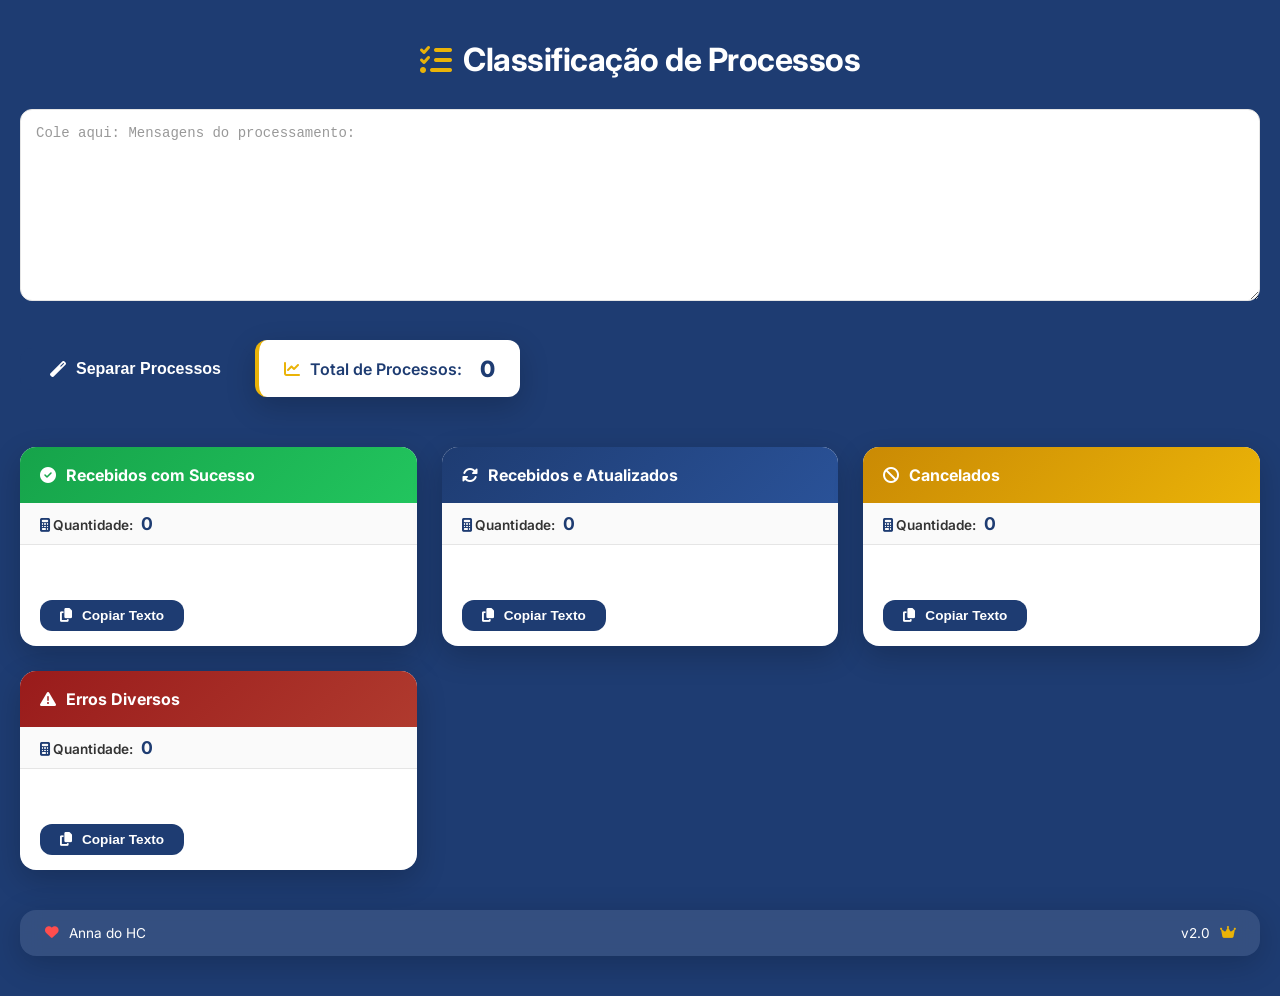
<file: recebidos-atualizados-cancelados.html>
<!DOCTYPE html>
<html lang="pt-br">
<head>
  <meta charset="UTF-8">
  <meta name="viewport" content="width=device-width, initial-scale=1.0">
  <title>Classificação de Processos</title>
  <link href="https://fonts.googleapis.com/css2?family=Inter:wght@300;400;500;600;700&display=swap" rel="stylesheet">
  <link rel="stylesheet" href="https://cdnjs.cloudflare.com/ajax/libs/font-awesome/6.4.0/css/all.min.css">

  <style>
    :root {
      --primary: #1e3c72;
      --primary-dark: #16305c;
      --accent: #eab308;
      --accent-light: #fde047;
      --muted: #6b7280;
      --bg-page: #1e3c72;
      --bg-card: #ffffff;
      --bg-inner: #fafafa;
      --border: #e5e5e5;
      --ok: #2c7a4b;
      --danger: #b03a2e;
      --warning: #a06a10;
    }

    * {
      margin: 0;
      padding: 0;
      box-sizing: border-box;
    }

    body {
      font-family: 'Inter', sans-serif;
      background: var(--bg-page);
      min-height: 100vh;
      padding: 40px 20px;
      color: #333;
    }

    .main-container {
      max-width: 1400px;
      margin: 0 auto;
    }

    h1 {
      text-align: center;
      font-size: 2rem;
      font-weight: 700;
      color: #fff;
      margin-bottom: 30px;
      letter-spacing: -0.5px;
      display: flex;
      align-items: center;
      justify-content: center;
      gap: 12px;
    }

    h1 i {
      color: var(--accent);
    }

    textarea {
      width: 100%;
      padding: 15px;
      border: 1px solid var(--border);
      border-radius: 12px;
      font-family: 'Consolas', monospace;
      font-size: 14px;
      resize: vertical;
      transition: all 0.3s ease;
      margin-bottom: 15px;
      background: #fff;
      color: #333;
    }

    textarea::placeholder { color: #999; }

    textarea:focus {
      outline: none;
      border-color: var(--primary);
      box-shadow: 0 0 0 3px rgba(30, 60, 114, 0.1);
    }

    button {
      background: var(--primary);
      color: white;
      border: none;
      padding: 12px 30px;
      border-radius: 12px;
      font-size: 1rem;
      font-weight: 700;
      cursor: pointer;
      transition: all 0.3s ease;
      display: inline-flex;
      align-items: center;
      gap: 10px;
    }

    button:hover {
      background: var(--primary-dark);
      transform: translateY(-2px);
      box-shadow: 0 10px 20px rgba(30, 60, 114, 0.3);
    }

    h3 {
      background: #fff;
      padding: 15px 25px;
      border-radius: 12px;
      margin: 20px 0;
      display: inline-flex;
      align-items: center;
      gap: 10px;
      box-shadow: 0 10px 30px rgba(0, 0, 0, 0.2);
      border-left: 4px solid var(--accent);
      font-size: 1rem;
      font-weight: 600;
      color: var(--primary);
    }

    h3 i {
      color: var(--accent);
    }

    #total-geral {
      font-size: 1.4rem;
      font-weight: 800;
      color: var(--primary);
      margin-left: 8px;
    }

    .container {
      display: grid;
      grid-template-columns: repeat(auto-fit, minmax(320px, 1fr));
      gap: 25px;
      margin-top: 30px;
    }

    .box {
      background: var(--bg-card);
      border-radius: 16px;
      overflow: hidden;
      box-shadow: 0 10px 30px rgba(0, 0, 0, 0.2);
      transition: transform 0.3s ease, box-shadow 0.3s ease;
    }

    .box:hover {
      transform: translateY(-5px);
      box-shadow: 0 20px 40px rgba(0, 0, 0, 0.3);
    }

    .box h2 {
      padding: 18px 20px;
      margin: 0;
      font-size: 1rem;
      font-weight: 700;
      display: flex;
      align-items: center;
      gap: 10px;
      color: #fff;
    }

    #recebidos h2 {
      background: linear-gradient(135deg, #16a34a, #22c55e);
    }

    #atualizados h2 {
      background: linear-gradient(135deg, #1e3c72, #2a5298);
    }

    #cancelados h2 {
      background: linear-gradient(135deg, #ca8a04, #eab308);
    }

    #erros h2 {
      background: linear-gradient(135deg, #991b1b, #b03a2e);
    }

    .contador {
      padding: 10px 20px;
      background: var(--bg-inner);
      font-weight: 600;
      color: #333;
      border-bottom: 1px solid var(--border);
      font-size: 0.85rem;
    }

    .contador i { color: var(--primary); }

    .contador span {
      color: var(--primary);
      font-size: 1.1rem;
      margin-left: 5px;
      font-weight: 700;
    }

    pre {
      padding: 20px;
      margin: 0;
      font-family: 'Consolas', monospace;
      font-size: 12px;
      color: #333;
      white-space: pre-wrap;
      word-wrap: break-word;
      line-height: 1.6;
      max-height: 400px;
      overflow-y: auto;
      background: #fff;
    }

    pre::-webkit-scrollbar { width: 8px; }
    pre::-webkit-scrollbar-track { background: #f1f1f1; border-radius: 10px; }
    pre::-webkit-scrollbar-thumb {
      background: var(--primary);
      border-radius: 10px;
    }
    pre::-webkit-scrollbar-thumb:hover { background: var(--primary-dark); }

    .box button {
      margin: 15px 20px;
      padding: 8px 20px;
      background: var(--primary);
      font-size: 0.85rem;
    }

    .box button:hover {
      background: var(--primary-dark);
    }

    .footer {
      margin-top: 40px;
      display: flex;
      justify-content: center;
    }

    .footer-content {
      width: 100%;
      max-width: 1400px;
      padding: 15px 25px;
      border-radius: 16px;
      display: flex;
      justify-content: space-between;
      align-items: center;
      color: #fff;
      background: rgba(255, 255, 255, 0.1);
      backdrop-filter: blur(10px);
      box-shadow: 0 8px 32px rgba(0, 0, 0, 0.2);
    }

    .footer-left,
    .footer-right {
      display: flex;
      align-items: center;
      gap: 10px;
      font-size: 0.85rem;
    }

    .footer-left i { color: #ff4d4d; }
    .footer-right i { color: var(--accent); }

    @media (max-width: 768px) {
      body { padding: 20px; }
      h1 { font-size: 1.5rem; }
      .container { grid-template-columns: 1fr; gap: 20px; }
    }
  </style>
</head>
<body>
<div class="main-container">
  <h1>
    <i class="fas fa-tasks"></i> Classificação de Processos
  </h1>

  <textarea id="texto-processos" placeholder="Cole aqui: Mensagens do processamento:" rows="10"></textarea>

  <br>
  <button onclick="separarProcessos()">
    <i class="fas fa-magic"></i> Separar Processos
  </button>

  <h3>
    <i class="fas fa-chart-line"></i> Total de Processos:
    <span id="total-geral">0</span>
  </h3>

  <div class="container">
    <div class="box" id="recebidos">
      <h2><i class="fas fa-check-circle"></i> Recebidos com Sucesso</h2>
      <div class="contador">
        <i class="fas fa-calculator"></i> Quantidade: <span id="cont-recebidos">0</span>
      </div>
      <pre></pre>
      <button onclick="copiarTextoPorContainer(this)">
        <i class="fas fa-copy"></i> Copiar Texto
      </button>
    </div>

    <div class="box" id="atualizados">
      <h2><i class="fas fa-sync-alt"></i> Recebidos e Atualizados</h2>
      <div class="contador">
        <i class="fas fa-calculator"></i> Quantidade: <span id="cont-atualizados">0</span>
      </div>
      <pre></pre>
      <button onclick="copiarTextoPorContainer(this)">
        <i class="fas fa-copy"></i> Copiar Texto
      </button>
    </div>

    <div class="box" id="cancelados">
      <h2><i class="fas fa-ban"></i> Cancelados</h2>
      <div class="contador">
        <i class="fas fa-calculator"></i> Quantidade: <span id="cont-cancelados">0</span>
      </div>
      <pre></pre>
      <button onclick="copiarTextoPorContainer(this)">
        <i class="fas fa-copy"></i> Copiar Texto
      </button>
    </div>

    <div class="box" id="erros">
      <h2><i class="fas fa-exclamation-triangle"></i> Erros Diversos</h2>
      <div class="contador">
        <i class="fas fa-calculator"></i> Quantidade: <span id="cont-erros">0</span>
      </div>
      <pre></pre>
      <button onclick="copiarTextoPorContainer(this)">
        <i class="fas fa-copy"></i> Copiar Texto
      </button>
    </div>
  </div>

  <footer class="footer">
    <div class="footer-content">
      <div class="footer-left">
        <i class="fas fa-heart"></i>
        <span>Anna do HC</span>
      </div>
      <div class="footer-right">
        <span>v2.0</span>
        <i class="fas fa-crown"></i>
      </div>
    </div>
  </footer>
</div>

<script>
function copiarTextoPorContainer(botao) {
  const pre = botao.parentElement.querySelector("pre");
  const texto = pre ? pre.innerText : "Nenhum texto encontrado.";
  navigator.clipboard.writeText(texto)
    .then(() => alert("Texto copiado!"))
    .catch(err => alert("Erro ao copiar: " + err));
}

function contarTodos() {
  const tipos = ['recebidos', 'atualizados', 'cancelados', 'erros'];
  let total = 0;

  tipos.forEach(tipo => {
    const pre = document.querySelector("#" + tipo + " pre");
    const texto = pre ? pre.innerText : "";
    const numeros = texto.match(/\b\d{17}\b/g);
    const quantidade = numeros ? numeros.length : 0;
    document.getElementById('cont-' + tipo).textContent = quantidade;
    total += quantidade;
  });

  document.getElementById('total-geral').textContent = total;
}

function separarProcessos() {
  const texto = document.getElementById("texto-processos").value;
  const linhas = texto.split('\n');

  const recebidos = [];
  const atualizados = [];
  const cancelados = [];
  const erros = [];

  linhas.forEach(linha => {
    if (linha.includes("recebido com sucesso")) {
      recebidos.push(linha);
    } else if (linha.includes("atualizado com sucesso")) {
      atualizados.push(linha);
    } else if (linha.includes("Cancelado") || linha.includes("cancelado") || linha.includes("Erro no recebimento")) {
      if (linha.includes("-")) {
        cancelados.push(linha);
      } else {
        erros.push(linha);
      }
    }
  });

  document.querySelector("#recebidos pre").textContent = recebidos.join("\n");
  document.querySelector("#atualizados pre").textContent = atualizados.join("\n");
  document.querySelector("#cancelados pre").textContent = cancelados.join("\n");
  document.querySelector("#erros pre").textContent = erros.join("\n");

  contarTodos();
}

contarTodos();
</script>
</body>
</html>
</file>
<file: estilos-blocos.css>
:root {
    --primary: #1e3c72;
    --primary-dark: #16305c;
    --accent: #eab308;
    --accent-light: #fde047;
    --light: #fefce8;
    --muted: #6b7280;
    --bg-page: #1e3c72;
    --bg-card: #ffffff;
    --bg-inner: #fafafa;
    --border: #e5e5e5;
}

* {
    margin: 0;
    padding: 0;
    box-sizing: border-box;
    font-family: 'Inter', -apple-system, BlinkMacSystemFont, 'Segoe UI', sans-serif;
}

body {
    min-height: 100vh;
    background: var(--bg-page);
    color: #333;
    padding: 20px;
}

.container {
    max-width: 1100px;
    margin: 0 auto;
    background: var(--bg-card);
    border-radius: 12px;
    padding: 30px 40px;
    box-shadow: 0 10px 30px rgba(0, 0, 0, 0.2);
}

header {
    text-align: center;
    margin-bottom: 30px;
    padding-bottom: 20px;
    border-bottom: 1px solid var(--border);
}

h1 {
    font-size: 1.8rem;
    font-weight: 700;
    color: var(--primary);
    margin-bottom: 8px;
    display: flex;
    align-items: center;
    justify-content: center;
    gap: 10px;
    flex-wrap: wrap;
}

.badge {
    background: var(--accent);
    color: #1a1500;
    padding: 3px 12px;
    border-radius: 30px;
    font-size: 0.8rem;
    font-weight: 700;
}

.subtitulo {
    color: var(--muted);
    font-size: 0.95rem;
}

.card-input {
    background: var(--bg-inner);
    border: 1px solid var(--border);
    border-radius: 12px;
    padding: 20px;
    margin-bottom: 20px;
}

textarea {
    width: 100%;
    min-height: 180px;
    padding: 15px;
    font-size: 0.9rem;
    font-family: 'Consolas', 'Monaco', monospace;
    border: 1px solid #ddd;
    border-radius: 10px;
    background: #fff;
    color: #333;
    resize: vertical;
    line-height: 1.5;
    transition: 0.2s;
}

textarea::placeholder { color: #999; }

textarea:focus {
    outline: none;
    border-color: var(--primary);
    box-shadow: 0 0 0 3px rgba(30, 60, 114, 0.1);
}

.toolbar {
    display: flex;
    flex-wrap: wrap;
    align-items: center;
    justify-content: space-between;
    gap: 12px;
    margin-top: 15px;
}

.toolbar-right {
    display: flex;
    flex-wrap: wrap;
    gap: 12px;
    align-items: center;
}

.btn-principal {
    padding: 12px 28px;
    background: var(--primary);
    color: #fff;
    border: none;
    border-radius: 10px;
    font-size: 0.95rem;
    font-weight: 700;
    cursor: pointer;
    transition: all 0.25s ease;
    display: inline-flex;
    align-items: center;
    gap: 8px;
}

.btn-principal:hover {
    background: var(--primary-dark);
    transform: translateY(-2px);
    box-shadow: 0 8px 20px rgba(30, 60, 114, 0.25);
}

.btn-secundario {
    padding: 12px 24px;
    background: var(--accent);
    color: #1a1500;
    border: none;
    border-radius: 10px;
    font-size: 0.9rem;
    font-weight: 700;
    cursor: pointer;
    transition: all 0.2s ease;
    display: inline-flex;
    align-items: center;
    gap: 8px;
    text-decoration: none;
}

.btn-secundario:hover {
    background: var(--accent-light);
    transform: translateY(-1px);
}

.total-badge {
    padding: 10px 20px;
    background: #fff;
    border: 1px solid #ddd;
    border-radius: 10px;
    color: #555;
    font-size: 0.9rem;
    display: inline-flex;
    align-items: center;
    gap: 8px;
}

.total-badge strong {
    color: var(--primary);
    font-weight: 700;
}

.bloco-grid {
    display: flex;
    flex-direction: column;
    gap: 15px;
    margin-top: 20px;
}

.bloco {
    background: var(--bg-inner);
    border: 1px solid var(--border);
    border-left: 4px solid var(--primary);
    border-radius: 10px;
    padding: 18px 22px;
    transition: 0.2s ease;
}

.bloco:hover {
    border-color: var(--primary);
    box-shadow: 0 4px 12px rgba(30, 60, 114, 0.08);
}

.bloco-header {
    display: flex;
    flex-wrap: wrap;
    align-items: center;
    justify-content: space-between;
    gap: 10px;
    margin-bottom: 12px;
}

.bloco-titulo {
    font-weight: 700;
    font-size: 0.95rem;
    color: var(--primary);
    background: rgba(30, 60, 114, 0.08);
    padding: 5px 16px;
    border-radius: 30px;
}

.btn-copy {
    padding: 6px 18px;
    background: #fff;
    border: 1px solid var(--primary);
    color: var(--primary);
    border-radius: 30px;
    font-size: 0.8rem;
    font-weight: 600;
    cursor: pointer;
    transition: 0.2s;
}

.btn-copy:hover {
    background: var(--primary);
    color: #fff;
}

.resultado {
    font-family: 'Consolas', 'Fira Code', monospace;
    font-size: 0.88rem;
    background: #fff;
    padding: 14px 18px;
    border-radius: 8px;
    border: 1px solid var(--border);
    word-break: break-all;
    line-height: 1.7;
    color: #333;
}

.vazio {
    padding: 24px;
    text-align: center;
    color: var(--muted);
}

.toast {
    position: fixed;
    bottom: 30px;
    left: 50%;
    transform: translateX(-50%) translateY(100px);
    background: var(--accent);
    color: #1a1500;
    padding: 14px 32px;
    border-radius: 60px;
    font-weight: 700;
    font-size: 0.95rem;
    opacity: 0;
    transition: 0.3s cubic-bezier(0.22, 1, 0.36, 1);
    pointer-events: none;
    box-shadow: 0 12px 40px rgba(234, 179, 8, 0.4);
}

.toast.show {
    opacity: 1;
    transform: translateX(-50%) translateY(0);
}

::-webkit-scrollbar { width: 10px; height: 10px; }
::-webkit-scrollbar-track { background: #f0f0f0; border-radius: 10px; }
::-webkit-scrollbar-thumb {
    background: var(--primary);
    border-radius: 10px;
}
::-webkit-scrollbar-thumb:hover {
    background: var(--primary-dark);
}

@media (max-width: 700px) {
    .container { padding: 20px; }
    h1 { font-size: 1.4rem; }
    .toolbar { flex-direction: column; align-items: stretch; }
    .toolbar-right { flex-direction: column; }
    .btn-principal, .btn-secundario { justify-content: center; width: 100%; }
    .bloco-header { flex-direction: column; align-items: flex-start; }
    .resultado { font-size: 0.8rem; }
}
</file>
